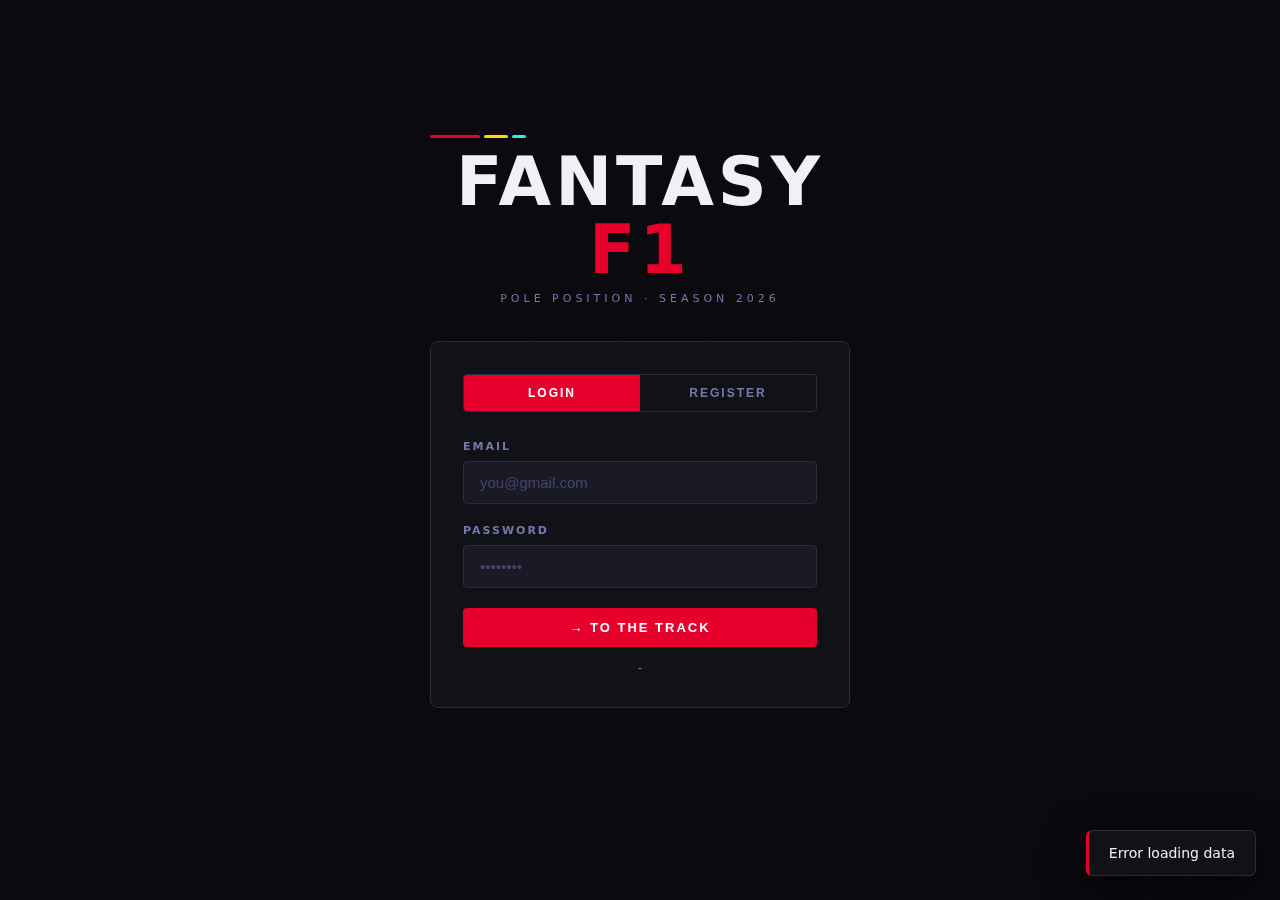
<file: Presentation/fantasy-f1.html>
<!DOCTYPE html>
<html lang="it">
<head>
<meta charset="UTF-8">
<meta name="viewport" content="width=device-width, initial-scale=1.0">
<title>Fantasy F1 — Pole Position</title>
<link rel="icon" href="favicon.ico" type="image/x-icon">
<link rel="stylesheet" href="style.css">
</head>
<body>

<nav id="nav" style="display:none">
  <div class="nav-logo">FANTASY <span>F1</span></div>
  <div class="nav-tabs">
    <button class="nav-tab active" onclick="goTo('team')">Team</button>
    <button class="nav-tab" onclick="goTo('leagues')">Leagues</button>
    <button class="nav-tab" id="nav-admin-tab" onclick="goTo('admin')" style="display:none">Gestione</button>
  </div>
  <div class="nav-right">
    <span class="nav-user" id="nav-username"></span>
    <button class="rules-btn" title="Rules" onclick="showRules()">i</button>
    <button class="btn-logout" onclick="logout()">Logout</button>
  </div>
</nav>

<!-- ════════════════════════════════════════════════════════════════════════  
     LOGIN SCREEN
     ════════════════════════════════════════════════════════════════════════ -->
<div class="screen active" id="screen-login">
  <main>
    <div class="login-box">
      <div class="login-hero">
        <div class="login-stripes">
          <div class="login-stripe" style="width:50px;background:var(--red)"></div>
          <div class="login-stripe" style="width:24px;background:var(--gold)"></div>
          <div class="login-stripe" style="width:14px;background:#27F4D2"></div>
        </div>
        <div class="login-logo">FANTASY <span>F1</span></div>
        <div class="login-tagline">Pole Position · Season 2026</div>
      </div>
      <div class="card login-card">
        <div class="login-tabs">
          <button class="login-tab active" id="tab-login" onclick="switchMode('login')">Login</button>
          <button class="login-tab" id="tab-register" onclick="switchMode('register')">Register</button>
        </div>
        <div id="login-error" class="login-error" style="display:none"></div>
        <div id="field-username" class="form-group" style="display:none">
          <label class="form-label">Username</label>
          <input class="form-input" id="inp-username" placeholder="your_nickname" />
        </div>
        <div class="form-group">
          <label class="form-label">Email</label>
          <input class="form-input" id="inp-email" type="email" placeholder="you@gmail.com" value="" />
        </div>
        <div class="form-group">
          <label class="form-label">Password</label>
          <input class="form-input" id="inp-password" type="password" placeholder="••••••••" value=""
            onkeydown="if(event.key==='Enter') doAuth()" />
        </div>
        <button class="btn btn-primary btn-full" id="auth-btn" onclick="doAuth()">→ To the track</button>
        <div class="login-hint">-</div>
      </div>
    </div>
  </main>
</div>

<!-- OTP VERIFICATION SCREEN -->
<div class="screen" id="screen-otp">
  <main>
  <div class="login-box">
    <div class="login-hero">
        <div class="login-stripes">
          <div class="login-stripe" style="width:50px;background:var(--red)"></div>
          <div class="login-stripe" style="width:24px;background:var(--gold)"></div>
          <div class="login-stripe" style="width:14px;background:#27F4D2"></div>
        </div>
        <div class="login-logo">FANTASY <span>F1</span></div>
        <div class="login-tagline">Pole Position · Season 2026</div>
    </div>
    <div class="information-container">
      <div class="login-title">Verify Email</div>
      <div class="login-sub">We sent a code to <span id="otp-email-display" style="color:var(--gold)"></span></div>
      <div class="login-sub">Please, check in spam folder</div>

      <div style="display:flex;gap:10px;justify-content:center;margin:28px 0;">
        <input id="otp-input" class="inp" type="text" maxlength="6" placeholder="000000"
          style="text-align:center;font-size:28px;font-weight:700;letter-spacing:10px;width:200px;padding: 12px;"
          oninput="this.value=this.value.replace(/\D/g,'')"
          onkeydown="if(event.key==='Enter') verifyOTP()">
      </div>

      <div id="otp-error" style="display:none;color:#e8002d;font-size:13px;margin-bottom:12px;text-align:center"></div>

      <button class="btn btn-primary btn-full" onclick="verifyOTP()">Let's go</button>
    </div>
    </div>
    </main>
</div>

<!-- TEAM BUILDER -->
<div class="screen" id="screen-team">
  <main>
    <div class="page-title">Build your <span>Team</span></div>
    <div class="page-sub">Select 5 drivers and 2 constructors · Budget $100M per GP</div>
    
    <div class="card" style="margin-bottom:16px;padding:12px">
      <label class="form-label">Choose the Grand Prix</label>
      <select id="gp-selector" class="form-input" onchange="changeGP(this.value)" style="cursor:pointer"></select>
    </div>
    
    <div class="card budget-bar">
      <div>
        <div class="budget-label">Budget left</div>
        <div class="budget-num" id="budget-left">$100.0M</div>
      </div>
      <div class="budget-track"><div class="budget-fill" id="budget-fill" style="width:100%"></div></div>
      <div style="text-align:right">
        <div class="budget-label">Spent</div>
        <div style="font-size:18px;font-weight:900;color:var(--muted)" id="budget-spent">$0.0M</div>
      </div>
    </div>
    <div class="tb-layout">
      <div>
        <div class="section-label">Drivers <span id="driver-count" style="color:var(--text)">0/5</span></div>
        <div class="drivers-grid" id="drivers-grid"></div>
        <div class="section-label">Constructors <span id="constr-count" style="color:var(--text)">0/2</span></div>
        <div class="constructors-grid" id="constructors-grid"></div>
      </div>
      <div class="my-team">
        <div class="card">
          <div class="my-team-title">My Team</div>
          <div class="my-team-sub" id="team-status">Select drivers and constructors</div>
          <div class="section-label" style="margin-bottom:10px">Drivers</div>
          <div id="driver-slots"></div>
          <div class="section-label" style="margin-top:14px;margin-bottom:10px">Constructors</div>
          <div id="constr-slots"></div>
          <button class="btn btn-primary btn-full" style="margin-top:16px"
            id="save-btn" onclick="saveTeam()" disabled>Save Team →</button>
        </div>
      </div>
    </div>
  </main>
</div>

<!-- LEAGUES -->
<div class="screen" id="screen-leagues">
  <main>
    <div class="page-title">Leagues & <span>Leaderboards</span></div>
    <div class="page-sub">Join a league with a code or select your own</div>
    <div class="league-layout">
      <div>
        <div class="card join-card">
          <div class="join-title">Join a League</div>
          <div class="form-group" style="margin-bottom:12px">
            <label class="form-label">League Code</label>
            <input class="form-input" id="inp-code" placeholder="League"
              style="text-transform:uppercase;letter-spacing:3px"
              oninput="this.value=this.value.toUpperCase()"
              onkeydown="if(event.key==='Enter') joinLeague()" />
          </div>
          <button class="btn btn-primary btn-full" onclick="joinLeague()">→ Join</button>
          <div class="hint-codes">Enter a league name</div>
        </div>
        <div class="section-label">My Leagues</div>
        <div id="my-leagues-list"></div>
      </div>
      <div>
        <div class="lb-top">
          <div>
            <div class="lb-title" id="lb-name">—</div>
            <div class="lb-round" id="lb-round">—</div>
          </div>
          <span class="badge badge-red" id="lb-members">—</span>
        </div>
        <div class="card" style="margin-bottom:16px;padding:12px">
          <label class="form-label">Choose the Grand Prix</label>
          <select id="gp-selector-league" class="form-input" onchange="changeLeagueGP(this.value)" style="cursor:pointer"></select>
        </div>
        <div class="card" style="overflow:hidden">
          <table class="lb-table">
            <thead><tr><th>#</th><th>Manager</th><th>Points</th><th>Δ</th></tr></thead>
            <tbody id="lb-body"></tbody>
          </table>
        </div>
      </div>
    </div>
  </main>
</div>

<!-- RULES PANEL -->
<div id="screen-rules" class="screen">
  <div class="information-container">
      <div class="nav-logo">FANTASY <span>F1</span></div>
      <ul id="rules-list" class="rules-list"></ul>
      <div id="points-table-container"></div>
      <ul id="rules-list-2" class="rules-list"></ul>
      <div id="points-table-container-2"></div>
      <button  class="btn btn-primary btn-full" onclick="goTo('team')">Back to the Team</button>
  </div>
</div>

<!-- ADMIN PANEL -->
<div class="screen" id="screen-admin">
  <main>
    <div class="page-title">Gestione <span>Gioco</span></div>
    <div class="page-sub">Controlla la data fittizia e altre impostazioni</div>
    
    <div class="card" style="max-width:500px;margin-top:20px">
      <div class="section-label">Data Gioco Attuale</div>
      <div style="display:flex;gap:12px;margin-bottom:16px;align-items:flex-end">
        <div style="flex:1">
          <label class="form-label">Data e Ora</label>
          <input class="form-input" id="gamestate-date" type="datetime-local" />
        </div>
        <button class="btn btn-primary" onclick="updateGameDate()">Aggiorna</button>
        <button class="btn" onclick="resetGameDate()" style="background:var(--muted);color:var(--text)">Reset</button>
      </div>
      <div style="padding:12px;background:rgba(255,255,255,0.05);border-radius:6px;font-size:12px;color:var(--muted)">
        La data fittizia viene utilizzata per determinare lo stato dei Grand Prix
      </div>
    </div>
  </main>
</div>

<script src="app.js"></script>
</body>
</html>
</file>
<file: Presentation/style.css>
*, *::before, *::after { box-sizing: border-box; margin: 0; padding: 0; }

:root {
  --red: #E8002D;
  --gold: #FFD700;
  --dark: #0A0A0F;
  --dark2: #111118;
  --dark3: #1A1A26;
  --dark4: #22223A;
  --text: #F0F0F5;
  --muted: #7777AA;
  --border: #2A2A40;
}

body {
  font-family: 'Segoe UI', system-ui, sans-serif;
  background: var(--dark);
  color: var(--text);
  min-height: 100vh;
}

body::before {
  content: '';
  position: fixed; inset: 0; z-index: 0; pointer-events: none;
  background-image:
    linear-gradient(rgba(232,0,45,0.04) 1px, transparent 1px),
    linear-gradient(90deg, rgba(232,0,45,0.04) 1px, transparent 1px);
  background-size: 44px 44px;
}

.screen { display: none; position: relative; z-index: 1; }
.screen.active { display: block; }

/* ── NAVIGATION ── */
nav {
  position: sticky; top: 0; z-index: 100;
  display: flex; align-items: center; justify-content: space-between;
  padding: 16px 32px;
  background: rgba(10,10,15,0.97);
  border-bottom: 1px solid var(--border);
}
.nav-logo { font-size: 22px; font-weight: 900; letter-spacing: 3px; text-transform: uppercase; }
.nav-logo span { color: var(--red); }
.nav-tabs { display: flex; gap: 6px; }
.nav-tab {
  font-size: 12px; font-weight: 700; letter-spacing: 2px; text-transform: uppercase;
  padding: 8px 18px; border-radius: 4px; border: 1px solid transparent;
  background: transparent; color: var(--muted); cursor: pointer; transition: all .2s;
}
.nav-tab:hover { color: var(--text); }
.nav-tab.active { color: var(--red); border-color: rgba(232,0,45,0.3); background: rgba(232,0,45,0.08); }
.nav-right { display: flex; align-items: center; gap: 16px; }
.nav-user { font-size: 13px; color: var(--muted); letter-spacing: 1px; }
.btn-logout {
  font-size: 11px; font-weight: 700; letter-spacing: 2px; text-transform: uppercase;
  padding: 6px 14px; border-radius: 4px; border: 1px solid var(--border);
  background: transparent; color: var(--muted); cursor: pointer; transition: all .2s;
}
.btn-logout:hover { color: var(--red); border-color: rgba(232,0,45,0.4); }

/* ── LAYOUT ── */
main { max-width: 1200px; margin: 0 auto; padding: 40px 32px; }

.btn {
  display: inline-flex; align-items: center; justify-content: center; gap: 8px;
  font-size: 13px; font-weight: 700; letter-spacing: 2px; text-transform: uppercase;
  padding: 12px 28px; border-radius: 4px; border: none; cursor: pointer; transition: all .2s;
}
.btn-primary { background: var(--red); color: #fff; }
.btn-primary:hover { background: #ff1a3d; transform: translateY(-1px); box-shadow: 0 6px 20px rgba(232,0,45,.3); }
.btn-primary:disabled { opacity: .4; cursor: not-allowed; transform: none; box-shadow: none; }
.btn-full { width: 100%; }

.top-banner {
  display: none; /* hidden by default */
}

.top-banner.visible {
  display: block;
}

.top-banner-text {
  background: #9f0000;
  color: #fff;
  font-size: 13px;
  font-weight: 600;
  text-align: center;
  height: 40px;
  line-height: 40px;
}

.card { background: var(--dark2); border: 1px solid var(--border); border-radius: 8px; }

/* ── FORMS ── */
.form-group { display: flex; flex-direction: column; gap: 8px; margin-bottom: 20px; }
.form-label { font-size: 11px; font-weight: 700; letter-spacing: 2px; text-transform: uppercase; color: var(--muted); }
.form-input {
  background: var(--dark3); border: 1px solid var(--border); border-radius: 4px;
  color: var(--text); font-size: 15px; padding: 12px 16px; outline: none; width: 100%;
  transition: border-color .2s;
}
.form-input:focus { border-color: var(--red); }
.form-input::placeholder { color: #44446A; }

/* ── TOAST NOTIFICATIONS ── */
.toast {
  position: fixed; bottom: 24px; right: 24px; z-index: 9999;
  background: var(--dark2); border: 1px solid var(--border);
  border-left: 3px solid var(--red); border-radius: 6px;
  padding: 14px 20px; font-size: 14px;
  box-shadow: 0 12px 40px rgba(0,0,0,.6);
  animation: toastIn .3s ease;
}
.toast.ok { border-left-color: #00c864; }
@keyframes toastIn { from { transform: translateX(120px); opacity: 0; } to { transform: translateX(0); opacity: 1; } }

/* ┌─────────────────────────────────────────┐ */
/* │           LOGIN SCREEN                  │ */
/* └─────────────────────────────────────────┘ */
#screen-login main {
  min-height: calc(100vh - 57px);
  display: flex; align-items: center; justify-content: center; padding: 40px 20px;
}
#screen-otp main {
  min-height: calc(100vh - 57px);
  display: flex; align-items: center; justify-content: center; padding: 40px 20px;
}
.login-box { width: 100%; max-width: 420px; }
.login-hero { text-align: center; margin-bottom: 36px; }
.login-stripes { display: flex; gap: 4px; margin-bottom: 10px; }
.login-stripe { height: 3px; border-radius: 2px; }
.login-logo { font-size: 68px; font-weight: 900; letter-spacing: 4px; line-height: 1; }
.login-logo span { color: var(--red); }
.login-tagline { font-size: 11px; letter-spacing: 4px; text-transform: uppercase; color: var(--muted); margin-top: 8px; }
.login-card { padding: 32px; }
.login-tabs { display: flex; margin-bottom: 28px; border: 1px solid var(--border); border-radius: 4px; overflow: hidden; }
.login-tab {
  flex: 1; font-size: 12px; font-weight: 700; letter-spacing: 2px; text-transform: uppercase;
  padding: 11px; border: none; background: transparent; color: var(--muted); cursor: pointer; transition: all .2s;
}
.login-tab.active { background: var(--red); color: #fff; }
.login-error {
  background: rgba(232,0,45,.1); border: 1px solid rgba(232,0,45,.3);
  border-radius: 4px; padding: 10px 14px; font-size: 13px; color: #ff7799; margin-bottom: 16px;
}
.login-hint { text-align: center; font-size: 12px; color: var(--muted); margin-top: 14px; }

/* ┌─────────────────────────────────────────┐ */
/* │        TEAM BUILDER SCREEN              │ */
/* └─────────────────────────────────────────┘ */
.page-title { font-size: 36px; font-weight: 900; letter-spacing: 2px; text-transform: uppercase; margin-bottom: 4px; }
.page-title span { color: var(--red); }
.page-sub { font-size: 13px; color: var(--muted); letter-spacing: 1px; margin-bottom: 28px; }

.budget-bar {
  display: flex; align-items: center; gap: 20px;
  padding: 16px 24px; margin-bottom: 32px; flex-wrap: wrap;
}
.budget-num { font-size: 32px; font-weight: 900; color: var(--gold); }
.budget-label { font-size: 11px; letter-spacing: 2px; text-transform: uppercase; color: var(--muted); }
.budget-track { flex: 1; min-width: 80px; height: 6px; background: var(--dark4); border-radius: 3px; overflow: hidden; }
.budget-fill { height: 100%; background: linear-gradient(90deg, var(--gold), #e09000); border-radius: 3px; transition: width .4s; }

.section-label {
  font-size: 11px; font-weight: 700; letter-spacing: 3px; text-transform: uppercase;
  color: var(--muted); margin-bottom: 14px;
  display: flex; align-items: center; gap: 12px;
}
.section-label-card {
  font-size: 11px; font-weight: 700; letter-spacing: 3px; text-transform: uppercase;
  color: var(--muted); margin-bottom: 14px; margin-left: 20px;
  display: flex; align-items: center; gap: 12px;
}
.section-label::after { content: ''; flex: 1; height: 1px; background: var(--border); }

.tb-layout { display: grid; grid-template-columns: 1fr 280px; gap: 24px; }
.drivers-grid { display: grid; grid-template-columns: repeat(auto-fill, minmax(190px, 1fr)); gap: 10px; margin-bottom: 28px; }
.constructors-grid { display: grid; grid-template-columns: repeat(auto-fill, minmax(220px, 1fr)); gap: 10px; margin-bottom: 28px; }

.sel-card {
  padding: 14px; border-radius: 6px; cursor: pointer; position: relative;
  background: var(--dark2); border: 1px solid var(--border);
  border-left: 3px solid transparent;
  transition: border-color .15s, background .15s;
  user-select: none;
}
.sel-card:hover:not(.sel-disabled) { border-color: #383855; }
.sel-card.sel-active { background: rgba(232,0,45,.08) !important; }
.sel-card.sel-disabled { opacity: .3; cursor: not-allowed; pointer-events: none; }
.sel-check {
  position: absolute; top: 8px; right: 8px;
  width: 18px; height: 18px; border-radius: 50%; background: var(--red);
  display: none; align-items: center; justify-content: center; font-size: 10px; font-weight: bold;
}
.sel-active .sel-check { display: flex; }

.driver-num { font-size: 26px; font-weight: 900; color: var(--dark4); line-height: 1; }
.driver-name { font-size: 15px; font-weight: 700; margin: 4px 0 2px; }
.driver-team { font-size: 11px; color: var(--muted); letter-spacing: 1px; }
.driver-bottom { display: flex; justify-content: space-between; align-items: flex-end; margin-top: 10px; }
.driver-price { font-size: 18px; font-weight: 900; color: var(--gold); }
.driver-pts { font-size: 11px; color: var(--muted); }
.team-dot { display: inline-block; width: 7px; height: 7px; border-radius: 50%; margin-right: 5px; }

.my-team { position: sticky; top: 80px; }
.my-team .card { padding: 20px; }
.my-team-title { font-size: 18px; font-weight: 900; letter-spacing: 2px; margin-bottom: 4px; }
.my-team-sub { font-size: 11px; color: var(--muted); letter-spacing: 1px; margin-bottom: 18px; }

.slot {
  display: flex; align-items: center; gap: 8px;
  padding: 9px 10px; border-radius: 4px; background: var(--dark3); margin-bottom: 5px;
}
.slot-type { font-size: 10px; letter-spacing: 2px; text-transform: uppercase; color: var(--muted); width: 28px; flex-shrink: 0; }
.slot-bar { width: 3px; height: 28px; border-radius: 2px; flex-shrink: 0; }
.slot-name { font-size: 14px; font-weight: 600; flex: 1; }
.slot-empty .slot-name { color: var(--border); font-style: italic; font-weight: 400; }
.slot-price { font-size: 14px; font-weight: 900; color: var(--gold); }

/* ┌─────────────────────────────────────────┐ */
/* │         LEAGUES SCREEN                  │ */
/* └─────────────────────────────────────────┘ */
.league-layout { display: grid; grid-template-columns: 320px 1fr; gap: 24px; }
.join-card { padding: 24px; margin-bottom: 16px; }
.join-title { font-size: 11px; font-weight: 700; letter-spacing: 3px; text-transform: uppercase; color: var(--muted); margin-bottom: 16px; }
.hint-codes { font-size: 11px; color: var(--muted); margin-top: 10px; text-align: center; }

.league-list-item {
  display: flex; align-items: center; justify-content: space-between;
  padding: 14px 18px; border-radius: 6px; cursor: pointer; margin-bottom: 8px;
  background: var(--dark2); border: 1px solid var(--border); transition: all .2s;
}
.league-list-item:hover { border-color: #383855; }
.league-list-item.active { border-color: var(--red); background: rgba(232,0,45,.07); }
.lli-name { font-size: 15px; font-weight: 700; }
.lli-sub { font-size: 11px; color: var(--muted); margin-top: 2px; }
.lli-arrow { color: var(--muted); font-size: 20px; }

/* Leaderboard */
.lb-top { display: flex; justify-content: space-between; align-items: flex-end; margin-bottom: 20px; }
.lb-title { font-size: 26px; font-weight: 900; letter-spacing: 2px; }
.lb-round { font-size: 12px; color: var(--muted); letter-spacing: 1px; margin-top: 4px; }
.badge { display: inline-block; padding: 3px 10px; border-radius: 2px; font-size: 11px; font-weight: 700; letter-spacing: 1.5px; text-transform: uppercase; }
.badge-red { background: rgba(232,0,45,.2); color: var(--red); }

.podium { display: grid; grid-template-columns: 1fr 1fr 1fr; gap: 6px; margin-bottom: 20px; }
.podium-card { padding: 16px 12px; border-radius: 6px; text-align: center; border: 1px solid rgba(255,255,255,.05); }
.p1 { background: linear-gradient(135deg, rgba(255,215,0,.12), rgba(255,150,0,.04)); border-color: rgba(255,215,0,.25) !important; }
.p2 { background: rgba(180,180,210,.06); }
.p3 { background: rgba(205,127,50,.06); }
.pod-pos { font-size: 36px; font-weight: 900; line-height: 1; }
.p1 .pod-pos { color: var(--gold); }
.p2 .pod-pos { color: #b0b0cc; }
.p3 .pod-pos { color: #cd7f32; }
.pod-name { font-size: 13px; font-weight: 700; margin-top: 6px; }
.pod-team { font-size: 11px; color: var(--muted); }
.pod-pts { font-size: 20px; font-weight: 900; margin-top: 8px; }
.rules-btn {  background: none; border: 3px solid #bc0802; color: #bc0802;
  border-radius: 50%; width: 22px; height: 22px; font-size: 12px;
  cursor: pointer; font-weight: bold; line-height: 1;  display: flex; align-items: center; justify-content: center;
}
.rules-list {
  margin-top: 15px;
  list-style-type: none;
  padding: 2px;
}
.rule-title {
  margin:10px;
  margin-bottom: 20px;
  color: var(--red);
  font-size: 21px; 
  font-weight: 800; 
  letter-spacing: 1px;
}
.rule-item { margin-left: 5px; margin-bottom: 10px; font-size: 13px; color: var(--text); }
.information-container { max-width: 600px; margin: 40px auto; margin-bottom: 60px; padding: 30px; background: var(--dark2); border: 1px solid var(--border); border-radius: 8px; text-align: center; }


.lb-table { width: 100%; border-collapse: collapse; }
.lb-table th {
  text-align: left; padding: 10px 16px;
  font-size: 10px; font-weight: 700; letter-spacing: 2px; text-transform: uppercase;
  color: var(--muted); border-bottom: 1px solid var(--border);
}
.lb-table td { padding: 13px 16px; border-bottom: 1px solid rgba(42,42,64,.5); }
.lb-table tr:hover td { background: rgba(255,255,255,.02); }
.lb-table tr.me-row td { background: rgba(232,0,45,.05); }
.lb-pos { font-size: 20px; font-weight: 900; color: var(--muted); }
.lb-pos.gold { color: var(--gold); }
.lb-name { font-size: 12px; font-weight: 700; }
.lb-team-name { font-size: 11px; color: var(--muted); margin-top: 2px; }
.lb-pts { font-size: 16px; font-weight: 500; color: rgba(250,250,250,.5); }
.ch-up { color: #00c864; font-size: 13px; font-weight: 700; }
.ch-dn { color: var(--red); font-size: 13px; font-weight: 700; }
.ch-eq { color: var(--muted); font-size: 13px; }
.me-badge { display: inline-block; margin-left: 8px; padding: 2px 8px; border-radius: 2px; font-size: 10px; font-weight: 700; background: rgba(232,0,45,.2); color: var(--red); }

/* ── RESPONSIVE ── */
@media(max-width:900px) {
  .tb-layout { grid-template-columns: 1fr; }
  .league-layout { grid-template-columns: 1fr; }
  .my-team { position: static; }
}
@media(max-width:600px) {
  main { padding: 20px 16px; }
  nav { padding: 14px 16px; flex-wrap: wrap; gap: 10px; }
}

.points-table {
  width: 80%;
  border-collapse: collapse;
  margin-top: 20px;
  margin-bottom: 30px;
  text-align: center;
  vertical-align: middle;
  margin-left: auto;
  margin-right: auto;
}

.points-table th {
  border: 1px solid #141313;
  color: #141313;
  padding: 6px;
  text-align: center;
  background-color: #f5f5f5;
  height: 20px;
}
.points-table td {
  border: 1px solid #ccc;
  padding: 6px;
  text-align: center;
}
</file>
